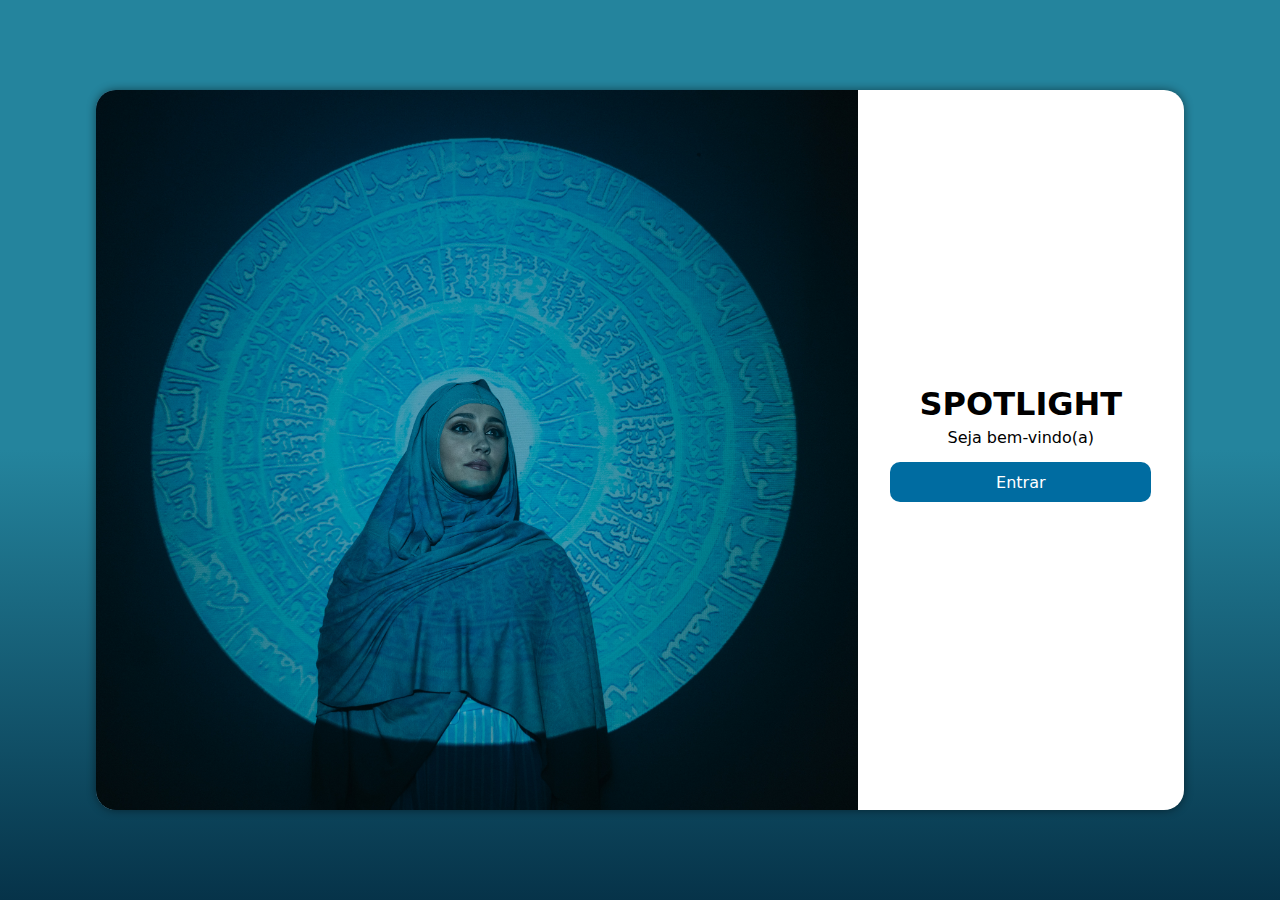
<file: main/index.html>
<!DOCTYPE html>
<html lang="pt-br">
<head>
    <meta charset="UTF-8">
    <meta name="viewport" content="width=device-width, initial-scale=1.0">
    <title>Spotlight</title>
    <link rel="stylesheet" href="estilos/style.css">
    <link rel="stylesheet" href="estilos/mediaquery/mediaquery-index.css">
</head>
<body>
    <main>
        <section id="acesso">
            <div id="imagem">
            </div>
            <div id="forms">
                    <h1>SPOTLIGHT</h1>
                    <p>Seja bem-vindo(a)</p>
                <div id="campo">
                    <a href="#"><input type="submit" class="button" value="Entrar"></a>
                </div>
            </div>
        </section>
    </main>
</body>
</html>
</file>
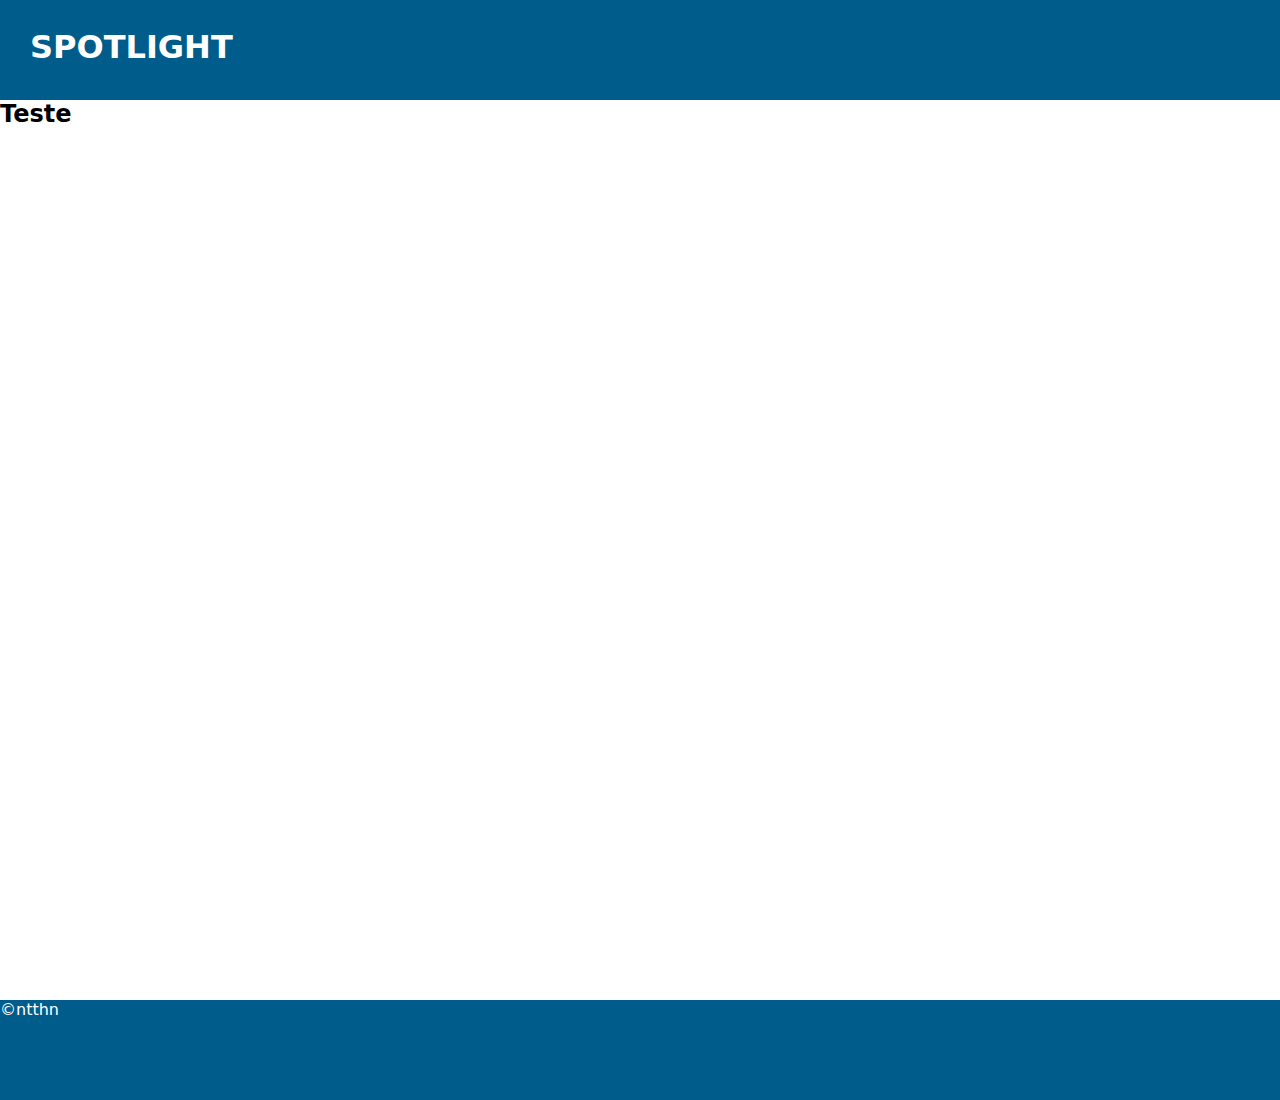
<file: main/principal.html>
<!DOCTYPE html>
<html lang="pt-br">
<head>
    <meta charset="UTF-8">
    <meta name="viewport" content="width=device-width, initial-scale=1.0">
    <title>Spotlight</title>
    <link rel="stylesheet" href="estilos/main.css">
</head>
<body>
    <header>
        <div id="conteiner">
            <h1>SPOTLIGHT</h1>
        </div>
    </header>
    <main>
        <section id="main">
            <div>
                <h2>Teste</h2>
            </div>
        </section>
    </main>
    <footer>
        <div id="conteiner">
            <p>&copy;ntthn</p>
        </div>
    </footer>
</body>
</html>
</file>
<file: main/estilos/style.css>
@charset "UTF-8";

/*MOBILE*/

/*CONFIGURAÇÕES PADRÃO*/

*{
    font-family: system-ui, -apple-system, BlinkMacSystemFont, 'Segoe UI', Roboto, Oxygen, Ubuntu, Cantarell, 'Open Sans', 'Helvetica Neue', sans-serif;
    padding: 0px;
    margin: 0px;
    box-sizing: border-box;
}

body, html{
    background: #005C8B;
    height: 100vh;
    width: 100vw;   
}

main{
    position: relative;
    width: 100vw;
    height: 100vh;
}

/*CONFIGURAÇÕES DIVS */

#acesso{
    width: 300px;
    height: 500px;

    position: absolute;
    top: 50%;
    left: 50%;
    transform: translate(-50%, -50%);
    overflow: hidden;

    background: white;
    border-radius: 20px;
    box-shadow: 0px 0px 10px rgba(0, 0, 0, 0.486);

    transition: width .8s, height .8s;
    transition-timing-function: ease;
}

#acesso > #imagem{
    background: #005C8B url(../imagens/fundo.jpeg) no-repeat;
    background-position: center;
    background-size: cover;
    height: 350px;
    display: block;
}

#acesso > #forms{
    display: block;
    padding-top: 5px;;
}

/*CONFIGURAÇÕES TEXTO*/

#forms > h1{
    text-align: center;
    margin-top: 10px;
    margin-bottom: 5px;
}

#forms > p{
    font-size: .9em;
    text-align: center;
    padding-bottom: 15px;
}

/*CONFIGURAÇÃO BOTÕES*/

#campo > a{
    text-decoration: none;
}

#campo > a >input[type=submit]{
    display: block;
    font-size: 1em;

    width: 80%;
    height: 40px;

    background-color:  #006CA1;
    color: white;
    border-radius: 10px;
    border: none;
    cursor: pointer;

    margin: auto;
}

#campo > a > input[type=submit]:hover{
    background-color: #004D74;
    transition: 0.9s;
}

/*CONFIGURAÇÃO */
</file>
<file: main/estilos/mediaquery/mediaquery-index.css>
@charset "UTF-8";

/*CONFIGURAÇÃO TABLET*/

@media screen and (min-width: 768px) and (max-width: 992px) {

    body{
        background-image: linear-gradient(to bottom, #24849D, #24849D, #063349);
    }

    #acesso{
        width: 80vw;
    }
    
    #acesso > #imagem{
        float: left;
        width: 60%;
        height: 100%;
    }

    #acesso > #forms{
        float: right;
        width: 40%;
    }

    #forms{
        margin-top: 150px;
        margin-bottom: 150px;
    }

    #forms > h1{
        text-align: center;
    }

}

/*CONFIGURAÇÃO DESKTOP*/

@media screen and (min-width: 992px){

    body{
        background-image: linear-gradient(to bottom, #24849D, #24849D, #063349);
    }

    #forms{
        margin-top: 280px;
        margin-bottom: 250px;
    }

    #acesso{
        width: 85%;
        height: 80%;
    }

    #acesso > #imagem{
        float: left;
        width: 70%;
        height: 100%;

    }

    #acesso > #forms{
        float: right;
        width: 30%;
    }

    #forms > h1{
        text-align: center;
        margin-bottom: 5px;
    }

    #forms > p{
        font-size: 1em;
        text-align: center;
    }


}
</file>
<file: main/estilos/main.css>
@charset "UTF-8";

/*CONFIGURAÇÕES PADRÃO*/

*{
    font-family: system-ui, -apple-system, BlinkMacSystemFont, 'Segoe UI', Roboto, Oxygen, Ubuntu, Cantarell, 'Open Sans', 'Helvetica Neue', sans-serif;
    padding: 0px;
    margin: 0px;
    box-sizing: border-box;
}

body, html{
    background: #ffff;
    height: 100vh;
    width: 100vw;   
}

main{
    position: relative;
    width: 100vw;
    height: 100vh;
}

/*CONFIGURAÇÕES DIVS*/

#conteiner{
    width: 100vw;
    height: 100px;

    background-color: #005C8B;
    color: white;

    text-align: left;
}

#conteiner > h1 {
    padding-top: 28px;
    padding-left: 30px;
    margin: auto;
}

#main{
    background-color: bl;
}
</file>
